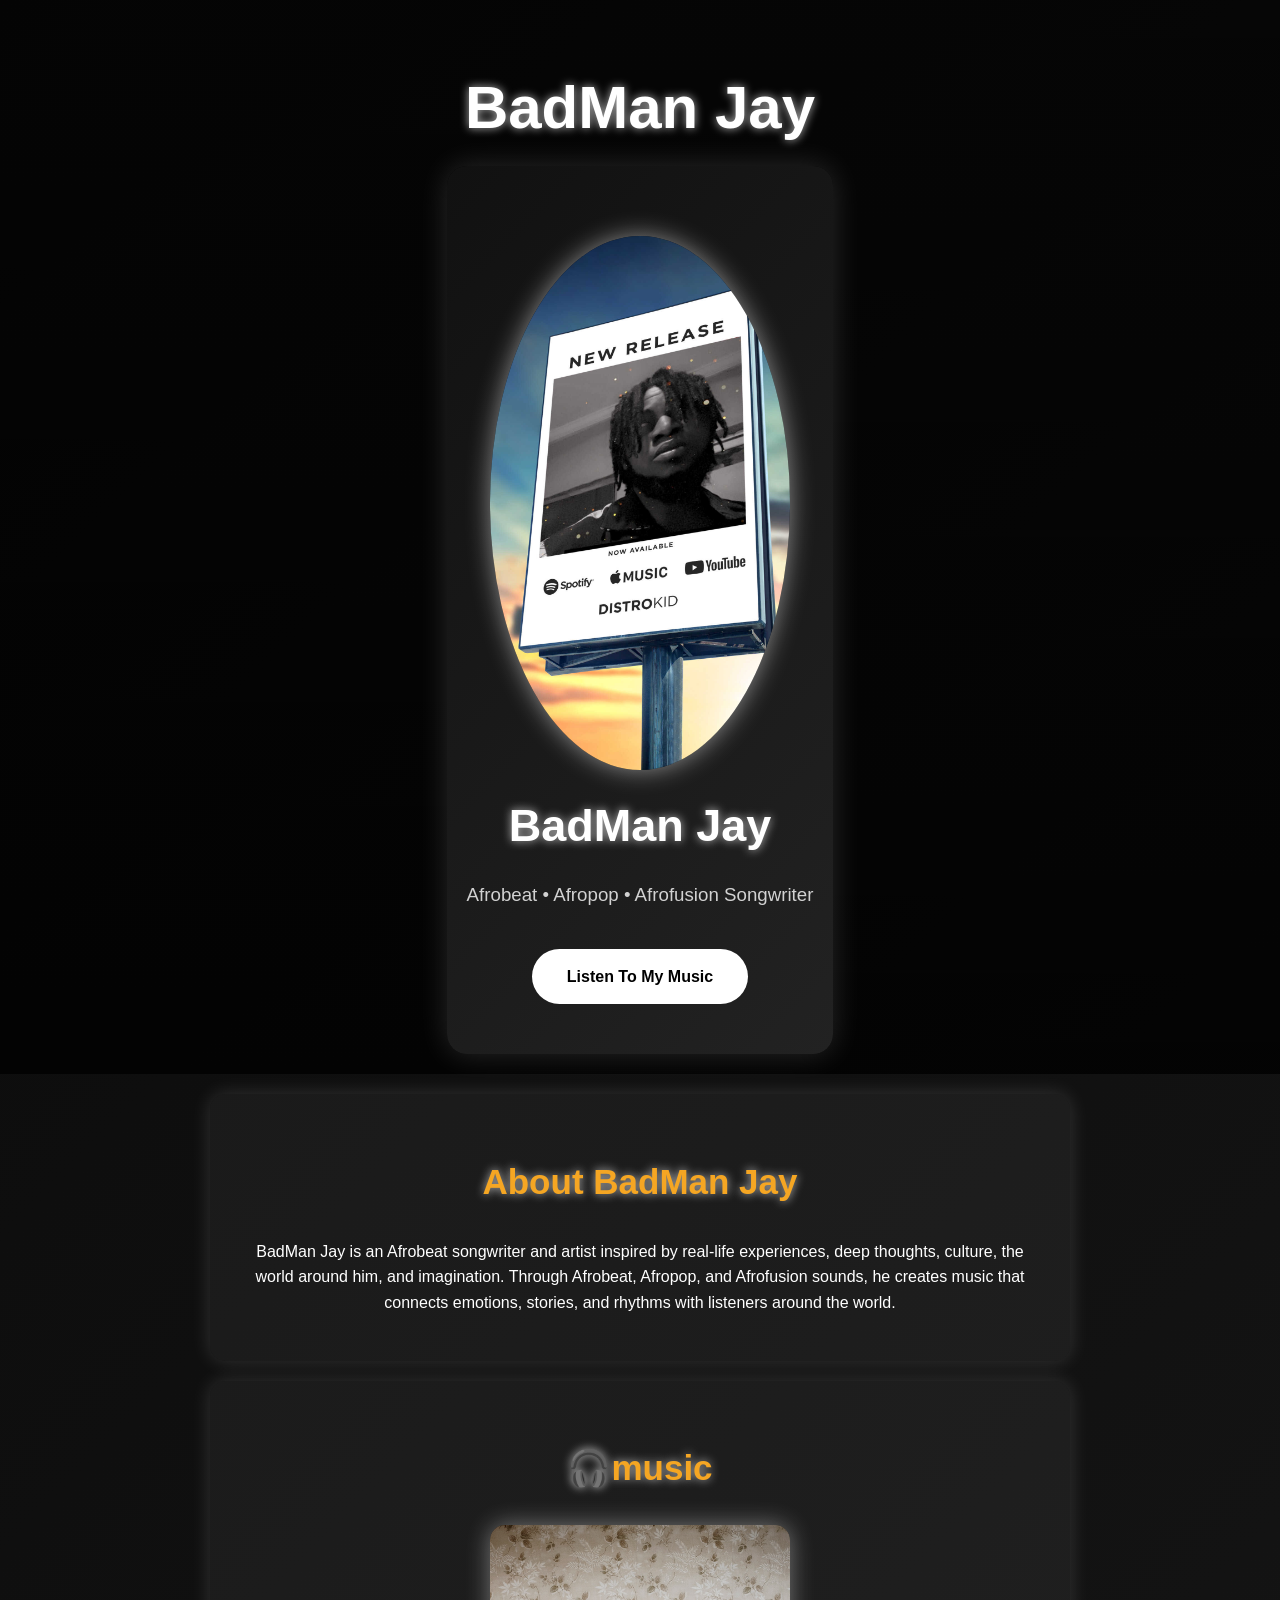
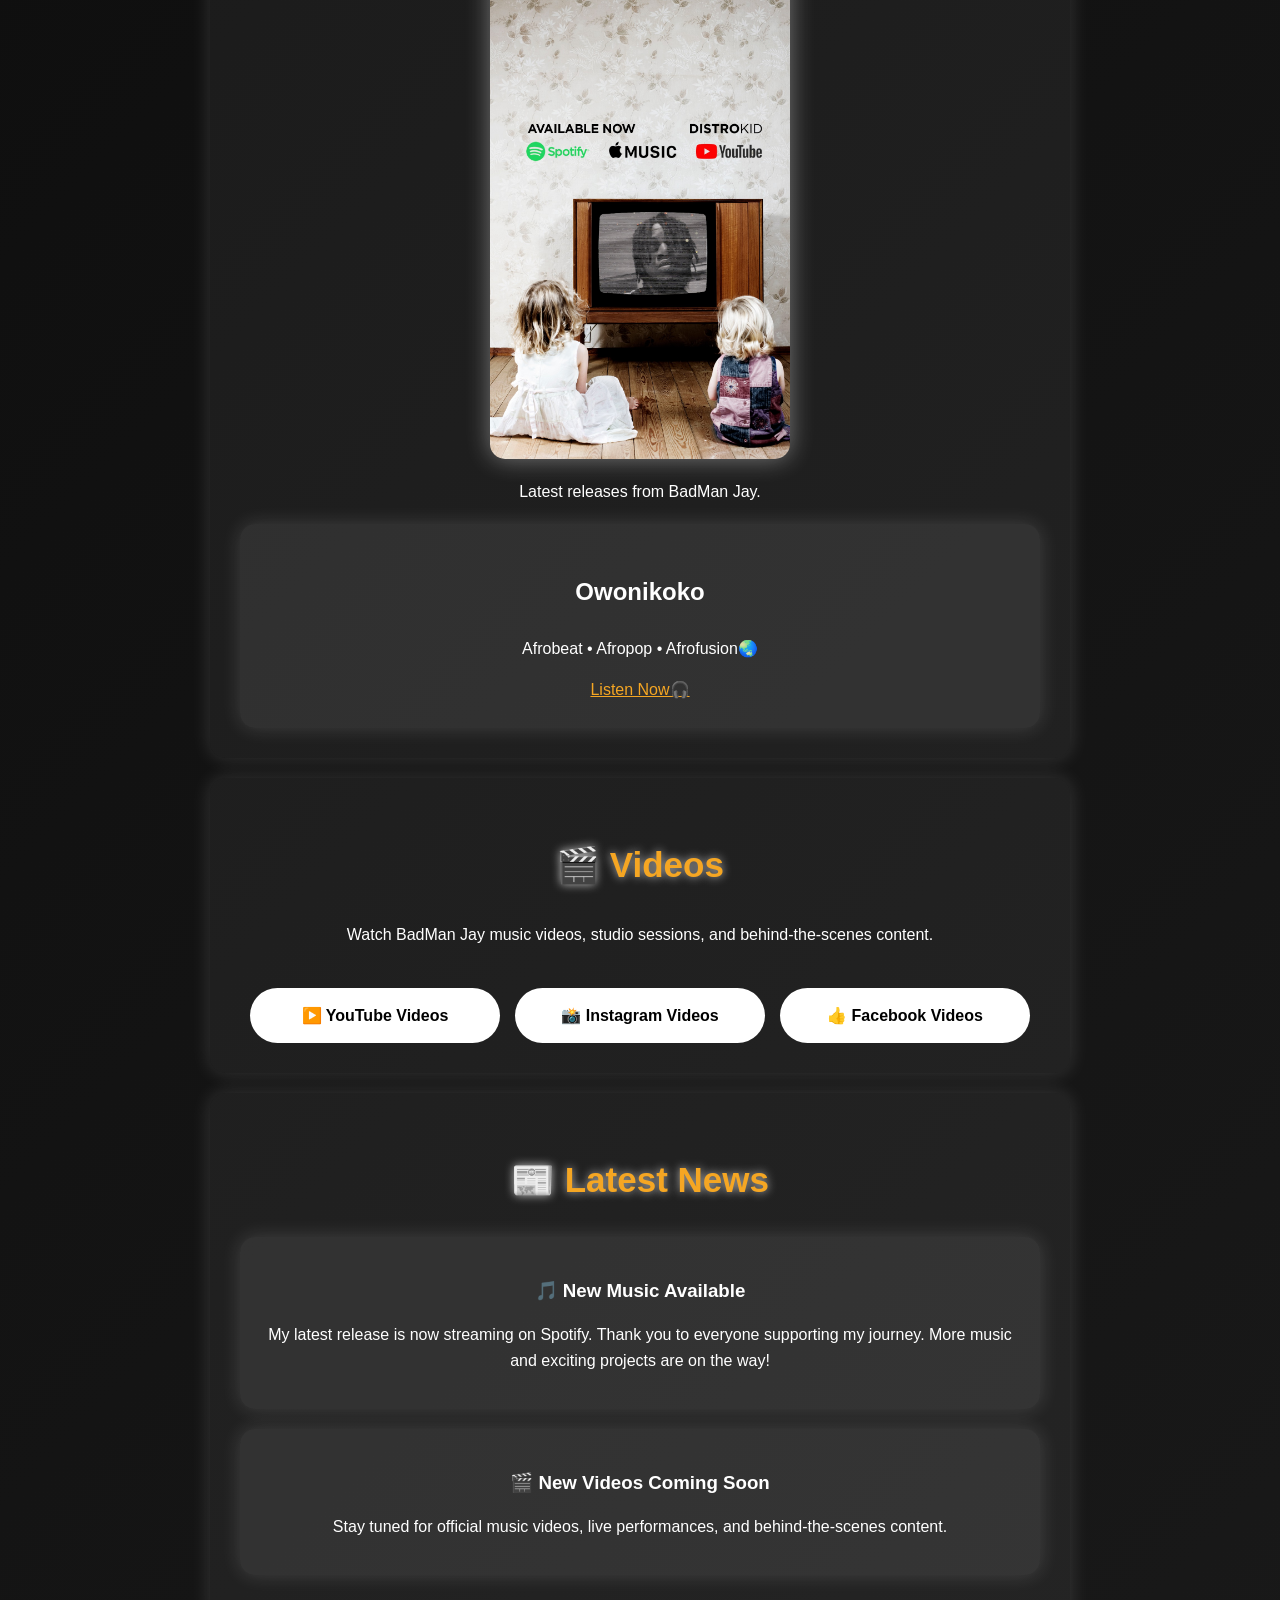
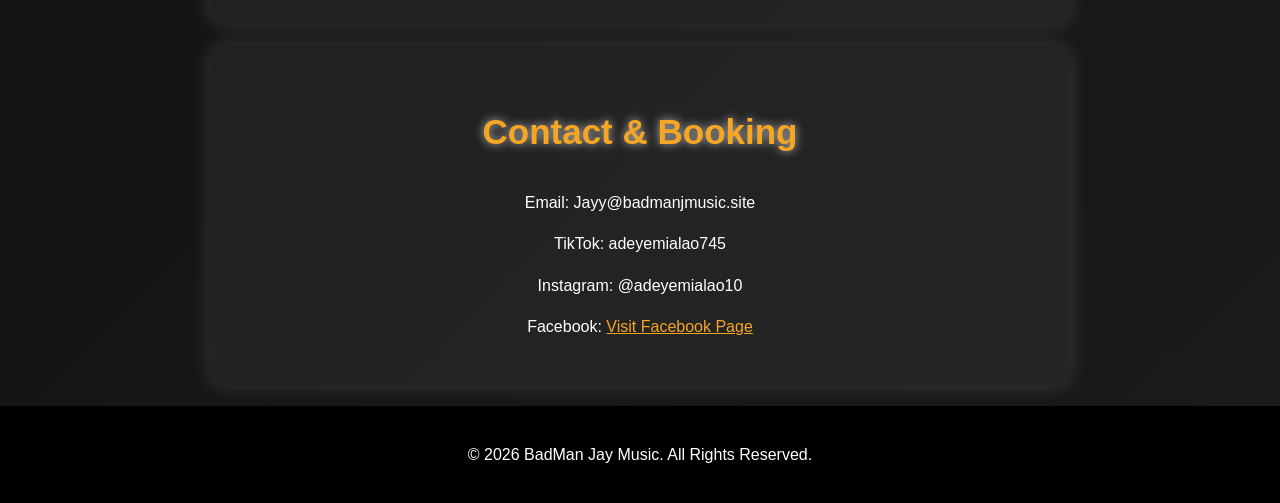
<file: index.html>
<!DOCTYPE html>
<html>
<head>
  <title>BadMan Jay | Afrobeat Artist</title>
  <link rel="stylesheet" href="style.css">
  <meta name="viewport" content="width=device-width, initial-scale=1.0">
  
</head>

<body>
<header>
  <h1>BadMan Jay</h1>

<div class="hero">
  <img src="badman-jay.jpg" alt="BadMan Jay">

  <h1>BadMan Jay</h1>

  <h3>Afrobeat • Afropop • Afrofusion Songwriter</h3>

  <a href="#music" class="music-btn">Listen To My Music</a>
</div>
  
</header>

<section id="about">
  <h2>About BadMan Jay</h2>
  <p>
    BadMan Jay is an Afrobeat songwriter and artist inspired by real-life
    experiences, deep thoughts, culture, the world around him, and imagination.
    Through Afrobeat, Afropop, and Afrofusion sounds, he creates music that
    connects emotions, stories, and rhythms with listeners around the world.
  </p>
</section>
<section id="music">
<h2>🎧music</h2>
<img class="music-cover" src="badman-jay-cover.jpg" alt="BadMan Jay Song Cover">
<p>Latest releases from BadMan Jay.</p>

<div class="music-card">
  <h3>Owonikoko</h3>
  <p>Afrobeat • Afropop • Afrofusion🌏</p>

  <a href="https://open.spotify.com/album/4D6bkIR5klf8DBmcrAF3FI?si=iVvQHyoNQAyZMJ7NRenwUg&utm_source=copy-link”class="music-btn">
    Listen Now🎧
  </a>
</div>
</section>

<section id="videos">

  <h2>🎬 Videos</h2>

  <p>
    Watch BadMan Jay music videos, studio sessions, and behind-the-scenes content.
  </p>

  <div class="video-links">

    <a href="https://youtube.com/shorts/Yxg13_R2YsA?si=WKWQx_4u4HiP7qnF" target="_blank" class="music-btn">
      ▶️ YouTube Videos
    </a>

    <a href="https://www.instagram.com/reel/DHVH6GUtB2e/?igsh=MTF1b2Zyc2QxbnJhaw==" target="_blank" class="music-btn">
      📸 Instagram Videos
    </a>

    <a href="https://www.facebook.com/share/v/1HRMYpJMzM/?mibextid=wwXIfr" target="_blank" class="music-btn">
      👍 Facebook Videos
    </a>

  </div>

</section>
<section id="news">

  <h2>📰 Latest News</h2>

  <div class="news-card">

    <h3>🎵 New Music Available</h3>

    <p>
      My latest release is now streaming on Spotify. Thank you to everyone supporting my journey. More music and exciting projects are on the way!
    </p>

  </div>

  <div class="news-card">

    <h3>🎬 New Videos Coming Soon</h3>

    <p>
      Stay tuned for official music videos, live performances, and behind-the-scenes content.
    </p>

  </div>

</section>
<section id="contact">
  <h2>Contact & Booking</h2>
  <p>Email: Jayy@badmanjmusic.site</p>
  <p>TikTok: adeyemialao745</p>
<p>Instagram: @adeyemialao10</p>
  <p>
    Facebook:
    <a href="https://www.facebook.com/share/1E2h3f5Get/?mibextid=wwXIfr">
    Visit Facebook Page
    </a>
  </p>
</section>

<footer>
  <p>© 2026 BadMan Jay Music. All Rights Reserved.</p>
</footer>

</body>
</html>
</file>
<file: style.css>
body {
  margin: 0;
  font-family: Arial, sans-serif;
  background: #0b0b0b;
  color: white;
  line-height: 1.6;
}

header {
  min-height: 80vh;
  display: flex;
  flex-direction: column;
  justify-content: center;
  align-items: center;
  text-align: center;
  padding: 20px;
  background: linear-gradient(
    rgba(0,0,0,0.6),
    rgba(0,0,0,0.8)
  );
}

header h1 {
  font-size: 60px;
  margin-bottom: 10px;
}

header p {
  font-size: 22px;
}

header a {
  margin-top: 25px;
  padding: 15px 30px;
  background: #f5a623;
  color: black;
  text-decoration: none;
  border-radius: 30px;
  font-weight: bold;
}

section {
  max-width: 900px;
  margin: auto;
  padding: 50px 20px;
  text-align: center;
}

h2 {
  font-size: 35px;
  color: #f5a623;
}

a {
  color: #f5a623;
}

footer {
  text-align: center;
  padding: 20px;
  background: #000;
}

img {
  width: 250px;
  height: auto;
  border-radius: 50%;
  display: block;
  margin: 20px auto;
}

body {
  background: linear-gradient(135deg, #0a0a0a, #1a1a1a);
  color: white;
}

section {
  background: rgba(255, 255, 255, 0.05);
  border-radius: 15px;
  padding: 30px;
  margin: 20px auto;
  max-width: 800px;
  box-shadow: 0 0 20px rgba(255, 255, 255, 0.15);
}

h1, h2 {
  text-shadow: 0 0 10px rgba(255, 255, 255, 0.7);
}

img {
  width: 300px;
  height: auto;
  border-radius: 50%;
  box-shadow: 0 0 25px rgba(255, 255, 255, 0.5);
}

.hero {
  text-align: center;
  padding: 50px 20px;
  background: linear-gradient(135deg, #111, #222);
  border-radius: 20px;
  box-shadow: 0 0 30px rgba(255,255,255,0.15);
}

.hero h1 {
  font-size: 45px;
  margin-top: 20px;
}

.hero h3 {
  font-weight: normal;
  opacity: 0.8;
}


.music-btn {
  display: inline-block;
  margin-top: 20px;
  padding: 15px 35px;
  background: white;
  color: black;
  border-radius: 30px;
  text-decoration: none;
  font-weight: bold;
}

.music-card {
  background: rgba(255,255,255,0.08);
  padding: 25px;
  border-radius: 15px;
  margin-top: 20px;
  box-shadow: 0 0 20px rgba(255,255,255,0.15);
}

.music-card h3 {
  font-size: 24px;
}

.music-cover {
  width: 300px;
  height: auto;
  border-radius: 15px;
  box-shadow: 0 0 25px rgba(255,255,255,0.4);
  display: block;
  margin: 20px auto;
}
.video-links {
  display: flex;
  flex-wrap: wrap;
  justify-content: center;
  gap: 15px;
  margin-top: 20px;
}

.video-links a {
  min-width: 180px;
  text-align: center;
}

.news-card {
  background: rgba(255,255,255,0.08);
  padding: 20px;
  margin: 20px auto;
  border-radius: 15px;
  max-width: 800px;
  box-shadow: 0 0 20px rgba(255,255,255,0.15);
}

.news-card h3 {
  margin-bottom: 10px;
}
</file>
